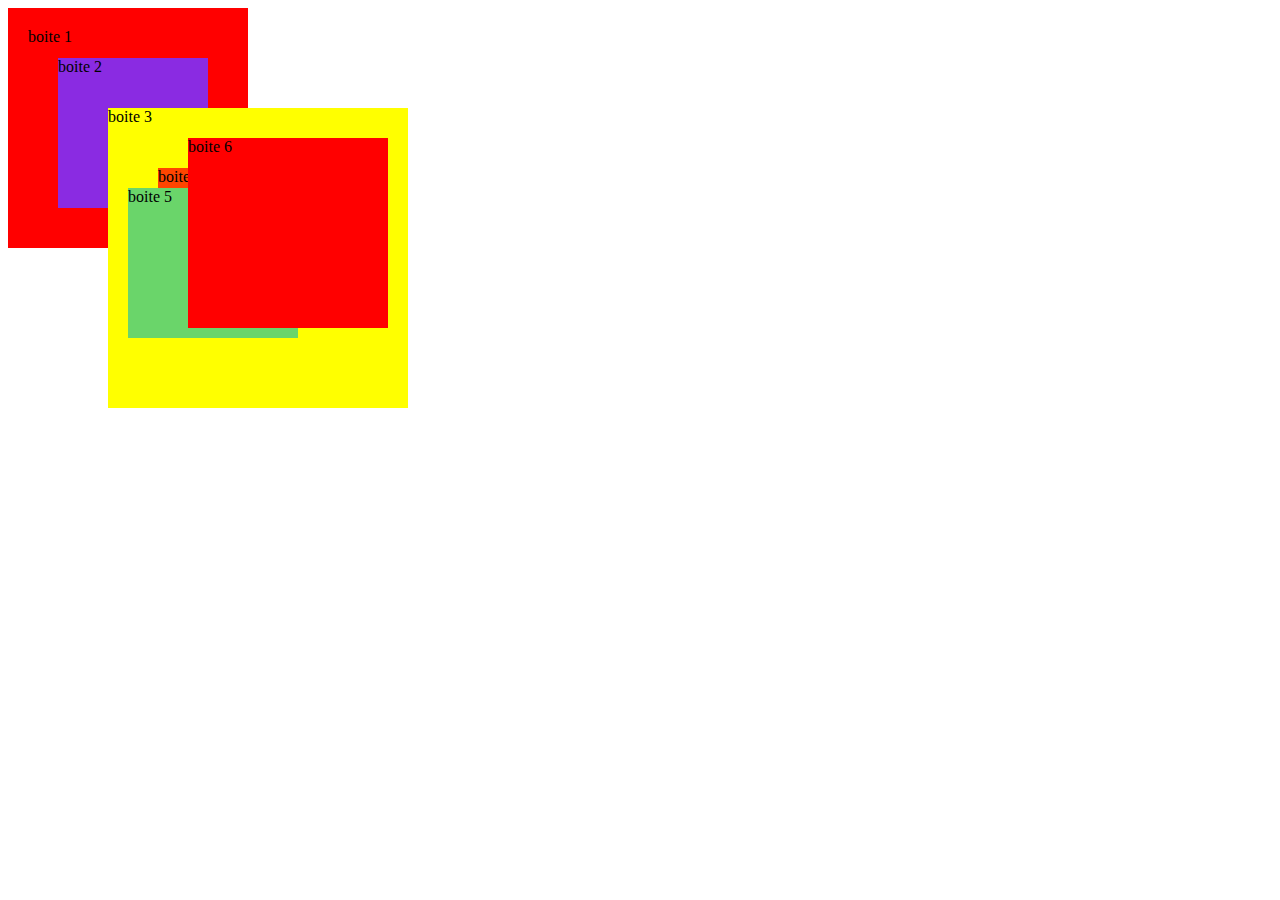
<file: interface1/index.html>
<!DOCTYPE html>
<html lang="fr">
<head>
    <meta charset="UTF-8">
    <meta name="viewport" content="width=device-width, initial-scale=1.0">
    <title>Mes boites</title>
    <link rel="stylesheet" href="style.css">
</head>
<body>
    <div class="container">boite 1
        <div class="box2">boite 2</div>
        <div class="box3">boite 3</div>
        <div class="box4">boite 4</div>
        <div class="box5">boite 5</div>
        <div class="box6">boite 6</div>
        

    </div>
    
</body>
</html>
</file>
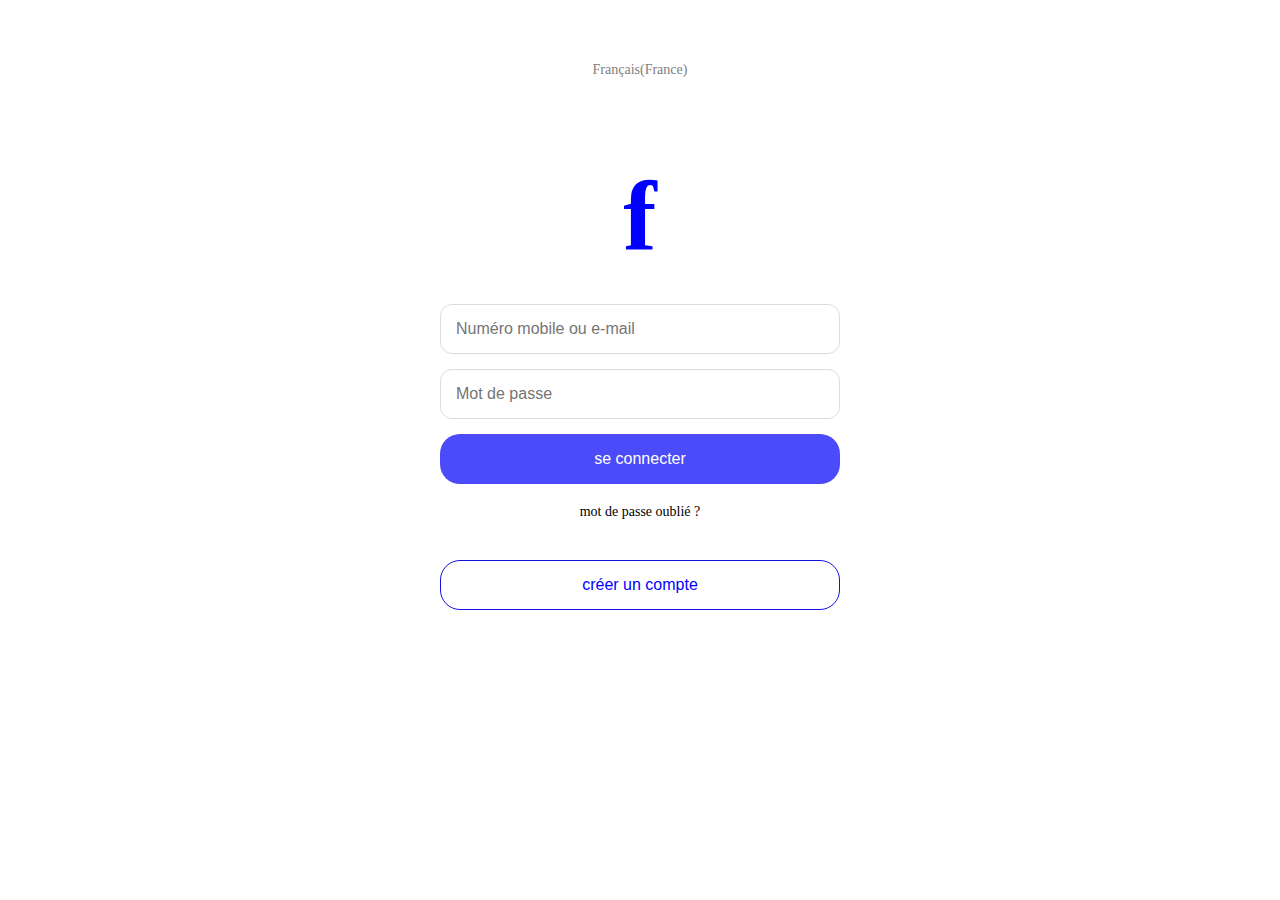
<file: interface2/index.html>
<!DOCTYPE html>
<html lang="fr">
<head>
    <meta charset="UTF-8">
    <meta name="viewport" content="width=device-width, initial-scale=1.0">
    <title>connexion fecebook</title>
    <link rel="stylesheet" href="style.css">
</head>
<body>
    <div class="container">
        <p class="langue">Français(France)</p>
        <h1 class="logo">
            <span class="blue">f</span>
        </h1>

        
        <form class="form">
            <input type="text" placeholder="Numéro mobile ou e-mail">
            <input type="password" placeholder="Mot de passe">
            <button class="btn-login">se connecter</button>
        </form>
        <p class="forgot">mot de passe oublié ?</p>
        <button class="btn-create">créer un compte</button>

    </div>
    
</body>
</html>
</file>
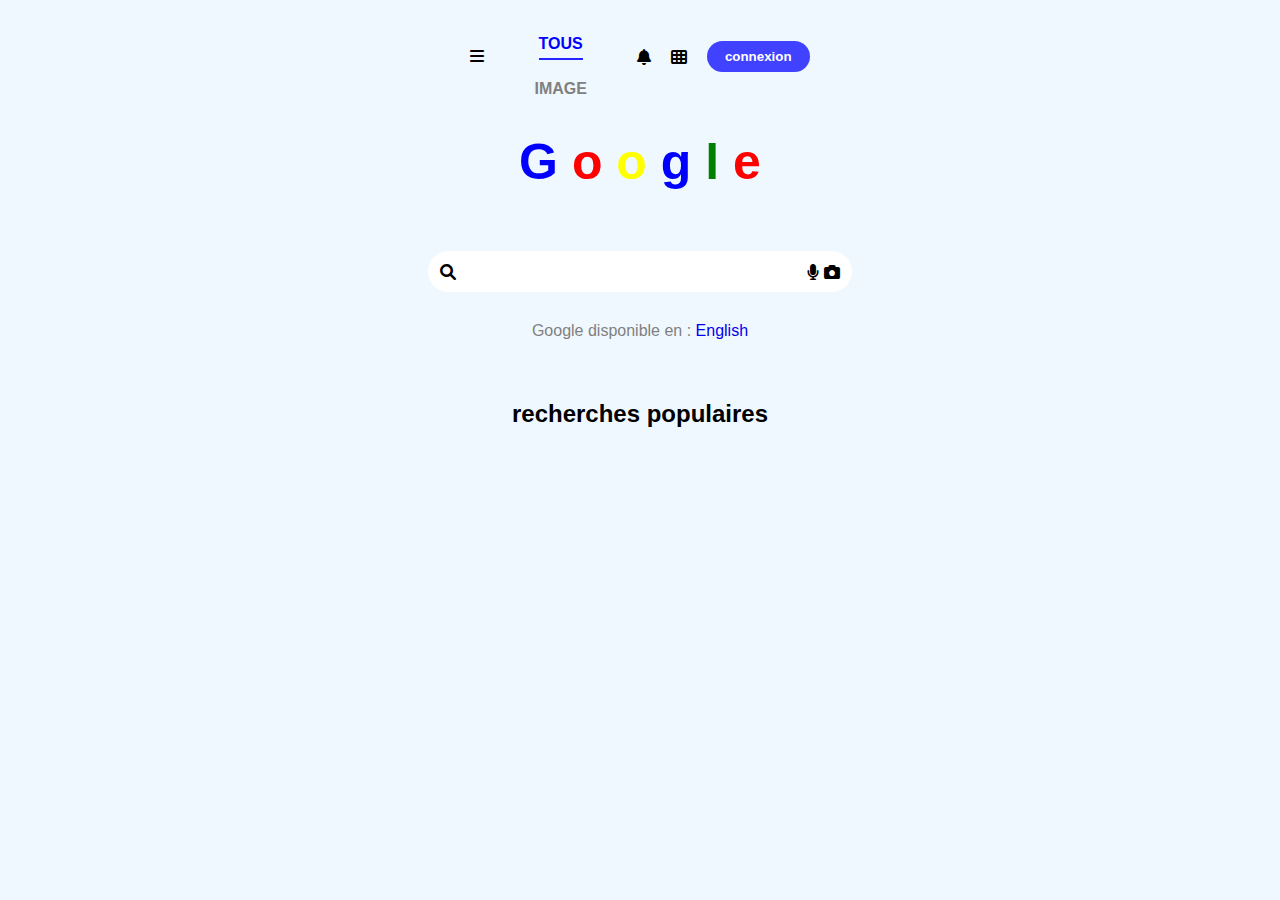
<file: interface3/index.html>
<!DOCTYPE html>
<html lang="fr">
<head>
    <meta charset="UTF-8">
    <meta name="viewport" content="width=device-width, initial-scale=1.0">
    <title>Google</title>
    <link rel="stylesheet" href="style.css">
    <link rel="stylesheet" href="https://cdnjs.cloudflare.com/ajax/libs/font-awesome/6.0.0-beta3/css/all.min.css">
</head>
<body>
    <header class="bar">
        <div class="menu-left">
            <i class="fa fa-bars"></i>
   
        </div>
        <div class="center-menu">
            <span class="actif">TOUS</span>
            <span>IMAGE</span>
        </div>
        <div class="menu-right">
            <i class="fa fa-bell"></i>
            <i class="fa fa-th"></i>
            <button class="btn">connexion</button>
        </div>
    </header>
    <div class="logo">
        <span class="blue">G</span>
        <span class="red">o</span>
        <span class="yellow">o</span>
        <span class="blue">g</span>
        <span class="green">l</span>
        <span class="red">e</span>
    </div>
    <div class="search-box">
        <i class="fa fa-search"></i>
         <input type="text">
         <i class="fa fa-microphone"></i>
         <i class="fa fa-camera"></i>


    </div>
    <div class="lang">
        <span>Google disponible en : </span>
    <a href="#">English</a>
    </div>
    <div class="popular">
    <h2>recherches populaires</h2>
    </div>
    
</body>
</html>
</file>
<file: interface1/style.css>
.container {
    width: 200px;
    height: 200px;
    background-color: red;
    position: relative;
    padding: 20px;
     }
.box2 { 
    width: 150px;
    height: 150px;
    background-color: blueviolet;
    position: absolute;
    top: 50px;
    left: 50px;
}
.box3 {
    width: 300px;
    height: 300px;
    background-color: yellow;
    position: absolute;
    top: 100px;
    left: 100px;    
}
.box4 {
    width: 150px;
    height: 100px;
    background-color:orangered;
    position: absolute;
    top: 160px;
    left: 150px;
}
.box5 {
    width: 170px;
    height: 150px;
    background-color: rgb(106, 213, 106);
    position: absolute;
    top: 180px;
    left: 120px;
}
.box6 {
    width: 200px;
    height: 190px;
    background-color: red;
    position: absolute;
    top:130px;
    left: 180px;
    z-index: 2;
}
</file>
<file: interface2/style.css>
.body {
    margin: 0;
    background-color: white;
    font-family: Arial,sans-serif;
}
.container {
    display: flex;
    flex-direction: column;
    align-items: center;
    padding-top: 40px;
}
.langue {
    font-size: 14px;
    font-weight: 14px;
    color: gray;
}
.form {
    width: 400px;
    display: flex;
    flex-direction: column;
}
.form input {
    padding: 15px;
    margin-bottom: 15px;
    border: 1px solid gainsboro;
    border-radius: 12px;
    font-size: 16px;
}
.btn-login {
    background-color: rgba(19, 19, 247, 0.766);
    color: white;
    border: none;
    border-radius: 20px;
    font-size: 16px;
    cursor: pointer;
    padding: 16px;
}
.forgot {
    margin: 20px;
    font-size: 14px;
}
.btn-create {
    width: 400px;
    margin-top: 20px;
    background-color: white;
    border: 1px solid rgb(16, 16, 224);
    border-radius: 20px;
    color: blue;
    cursor: pointer;
    font-size: 16px;
    padding: 15px;
}
.logo {
    font-size: 100px;
    font-weight: bold;
    margin-bottom: 30px;
}
.blue { color: blue;}
</file>
<file: interface3/style.css>
body {
    display: flex;
    flex-direction: column;
    align-items: center;
    margin: 0;
    background-color: aliceblue;
    font-family: Arial,sans-serif;
}
.bar {
    display: flex;
    justify-content: space-between;
    padding: 15px;
    align-items: center;
    gap: 50px;
}
.center-menu{
    display: flex;
    flex-direction: column;
    align-items: center;
    font-weight: bold;
    color: gray;
}
.center-menu span{ padding-top: 20px;}
.actif{
    color: blue;
    border-bottom: 2px solid rgba(0, 0, 255, 0.856);
    padding-bottom: 5px;

}
.menu-right {
    display: flex;
    gap: 20px;
    align-items: center;
}
.btn{   
    background-color: rgba(0, 0, 255, 0.734);
    color: white;
    border: none;
    border-radius: 20px;
    padding: 8px 18px;
    font-weight: bold;
}
.logo{
    margin-top: 20px;
    margin-bottom: 30px;
    font-weight: bold;
    color: gray;
    font-size: 50px;
}
.blue{ color: blue;}
.red{color: red;}
.yellow{color: yellow;}
.green{color: green;}
.search-box{
    margin: 30px;
    width: 400px;
    background-color: white;
    border-radius: 30px;
    padding: 12px;
    display: flex;
    justify-content: space-between;
    align-items: center;
    gap: 5px;
}
.search-box input {
    border: none;
    outline: none;
    flex: 1;
    margin: 0 10px;
}
.lang {
    color: gray;
}
.lang a {text-decoration:none;}
.popular{margin: 40px;}
</file>
